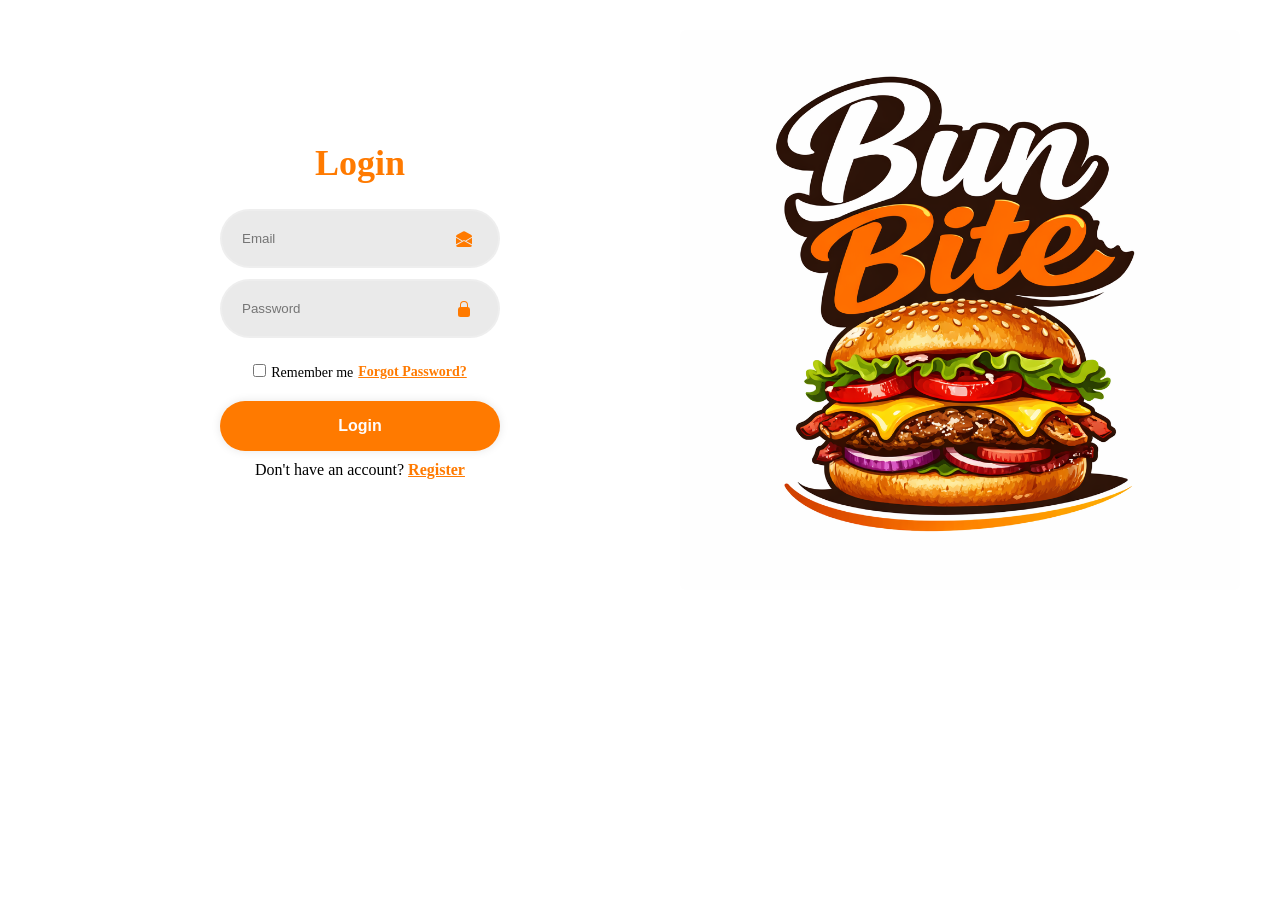
<file: login.html>
<!DOCTYPE html>
<html lang="en">
<head>
    <meta charset="UTF-8">
    <meta name="viewport" content="width=device-width, initial-scale=1.0">
    <title>Login</title>
    <link rel="stylesheet" href="./assets/CSS/login.css">
</head>
<body>
    <div class="Login ">
        <form action="/submit" method="post">
            <h2>Login</h2>
            <div  class="input-box">
                <input type="email" placeholder="Email" id="exampleInputEmail1" >
                <svg xmlns="http://www.w3.org/2000/svg" width="16" height="16" fill="currentColor"
                    class="bi bi-envelope-open-fill" viewBox="0 0 16 16">
                    <path
                        d="M8.941.435a2 2 0 0 0-1.882 0l-6 3.2A2 2 0 0 0 0 5.4v.314l6.709 3.932L8 8.928l1.291.718L16 5.714V5.4a2 2 0 0 0-1.059-1.765zM16 6.873l-5.693 3.337L16 13.372v-6.5Zm-.059 7.611L8 10.072.059 14.484A2 2 0 0 0 2 16h12a2 2 0 0 0 1.941-1.516M0 13.373l5.693-3.163L0 6.873z" />
                </svg>
            </div>
            <div  class="input-box">
                <input type="password" placeholder="Password" id="exampleInputPassword1" >
                <svg xmlns="http://www.w3.org/2000/svg" width="16" height="16" fill="currentColor"
                    class="bi bi-lock-fill" viewBox="0 0 16 16">
                    <path fill-rule="evenodd"
                        d="M8 0a4 4 0 0 1 4 4v2.05a2.5 2.5 0 0 1 2 2.45v5a2.5 2.5 0 0 1-2.5 2.5h-7A2.5 2.5 0 0 1 2 13.5v-5a2.5 2.5 0 0 1 2-2.45V4a4 4 0 0 1 4-4m0 1a3 3 0 0 0-3 3v2h6V4a3 3 0 0 0-3-3" />
                </svg>
            </div>
            <div class="form-check"> 
                <label class="form-check-label" for="exampleCheck1"> <input type="checkbox" class="form-check-input" id="exampleCheck1">Remember me</label>
                <a href="#"> Forgot Password?</a>
            </div>
            <button type="submit" class="btn-log ">Login</button>
            <div class="register-link">
                <p>Don't have an account? <a href="register.html">Register</a></p>
            </div>
        </form>
        <div class="img-logo">
            <img src="./assets/image/login-img.png" alt="logo">
        </div>
    </div>

</body>
</html>
</file>
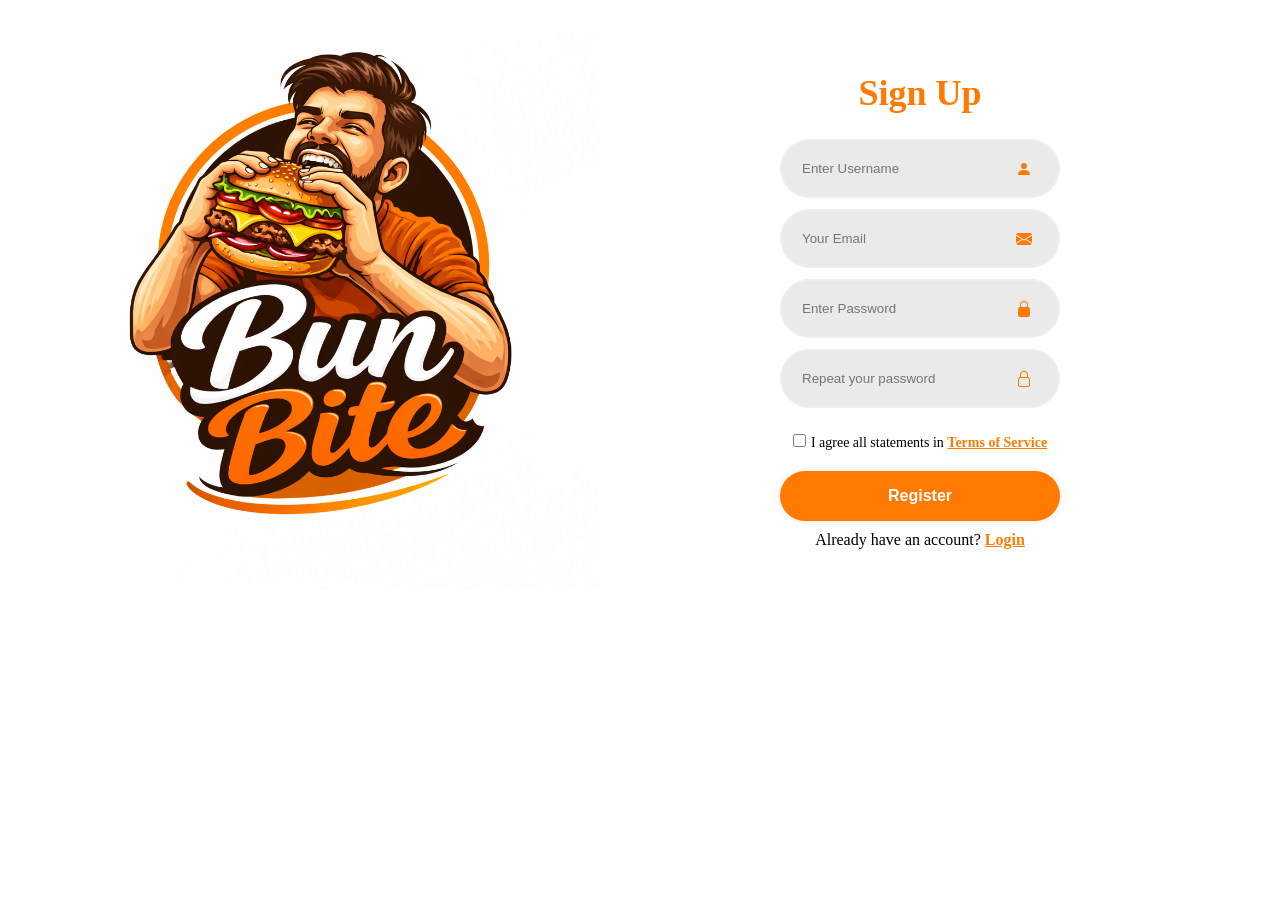
<file: register.html>
<!DOCTYPE html>
<html lang="en">
<head>
    <meta charset="UTF-8">
    <meta name="viewport" content="width=device-width, initial-scale=1.0">
    <title>Sign Up</title>
    <link rel="stylesheet" href="./assets/CSS/register.css">
</head>
<body>
    <div class="sign-up ">
        <div class="img-sign">
            <img src="./assets/image/reg-img.png" alt="logo">
        </div>
        <form action="/submit" method="post">
            <h2>Sign Up</h2>
            <div class=" form-group ">
                <input type="text" class="form-control" id="username" placeholder="Enter Username">
                <svg xmlns="http://www.w3.org/2000/svg" width="16" height="16" fill="currentColor"
                    class="bi bi-person-fill" viewBox="0 0 16 16">
                    <path d="M3 14s-1 0-1-1 1-4 6-4 6 3 6 4-1 1-1 1zm5-6a3 3 0 1 0 0-6 3 3 0 0 0 0 6" />
                </svg>
            </div>
            <div class=" form-group ">
                <input type="email" class="form-control" id="email" placeholder="Your Email">
                <svg xmlns="http://www.w3.org/2000/svg" width="16" height="16" fill="currentColor"
                    class="bi bi-envelope-fill" viewBox="0 0 16 16">
                    <path
                        d="M.05 3.555A2 2 0 0 1 2 2h12a2 2 0 0 1 1.95 1.555L8 8.414zM0 4.697v7.104l5.803-3.558zM6.761 8.83l-6.57 4.027A2 2 0 0 0 2 14h12a2 2 0 0 0 1.808-1.144l-6.57-4.027L8 9.586zm3.436-.586L16 11.801V4.697z" />
                </svg>
            </div>
            <div class=" form-group ">
                <input type="password" class="form-control" id="password" placeholder="Enter Password">
                <svg xmlns="http://www.w3.org/2000/svg" width="16" height="16" fill="currentColor"
                    class="bi bi-lock-fill" viewBox="0 0 16 16">
                    <path fill-rule="evenodd"
                        d="M8 0a4 4 0 0 1 4 4v2.05a2.5 2.5 0 0 1 2 2.45v5a2.5 2.5 0 0 1-2.5 2.5h-7A2.5 2.5 0 0 1 2 13.5v-5a2.5 2.5 0 0 1 2-2.45V4a4 4 0 0 1 4-4m0 1a3 3 0 0 0-3 3v2h6V4a3 3 0 0 0-3-3" />
                </svg>
            </div>
            <div class="form-group ">
                <input type="password" class="form-control" id="confirmPassword" placeholder="Repeat your password">
                <svg xmlns="http://www.w3.org/2000/svg" width="16" height="16" fill="currentColor" class="bi bi-lock"
                    viewBox="0 0 16 16">
                    <path fill-rule="evenodd"
                        d="M8 0a4 4 0 0 1 4 4v2.05a2.5 2.5 0 0 1 2 2.45v5a2.5 2.5 0 0 1-2.5 2.5h-7A2.5 2.5 0 0 1 2 13.5v-5a2.5 2.5 0 0 1 2-2.45V4a4 4 0 0 1 4-4M4.5 7A1.5 1.5 0 0 0 3 8.5v5A1.5 1.5 0 0 0 4.5 15h7a1.5 1.5 0 0 0 1.5-1.5v-5A1.5 1.5 0 0 0 11.5 7zM8 1a3 3 0 0 0-3 3v2h6V4a3 3 0 0 0-3-3" />
                </svg>
            </div>
            <div class="form-check">
                <label class="form-check-label" for="exampleCheck1"> <input type="checkbox" class="form-check-input"
                        id="exampleCheck1">I agree all statements in <a href="#">Terms of Service</a></label>
            </div>
            <button type="submit" class="btn-sign">Register</button>
            <p class="text-center">Already have an account? <a href="login.html">Login</a></p>
        </form>
    </div>
</body>
</html>
</file>
<file: assets/CSS/login.css>
*{
    margin: 0;
    padding: 0;
    box-sizing: border-box;
}
.Login{
    display: flex;
    border-radius: 10px;
    padding: 30px 40px;

}

.Login h2{
    font-size: 36px;
    color:  #FF7A00;
    padding-bottom: 20px;
    text-align: center;
}
.Login form{
    flex:1;
    padding: 40px;
    display: flex;
    flex-direction: column;
    justify-content: center;
    align-items: center;
}
.Login .input-box{
    width: 100%;
    height: 50px;
    margin: 10px 0;
    display: flex;
    justify-content: center;
    align-items: center;
    position: relative;
}
.input-box input{
    background: #d6d6d680;
    width: 50%;
    border: none;
    outline: none;
    border: 2px solid rgba(255, 255, 255, 0.2);
    border-radius: 40px;
    padding: 20px 45px 20px 20px;
}
.input-box svg{
    position: absolute;
    right: 30%;
    top: 50%;
    transform: translateY(-50%);
    font-size: 20px;
    color: #FF7A00;

}
.form-check{
    display: flex;
    justify-content: space-between;
    font-size:14px;
    margin: 20px 0;
    gap: 5px;
}
a{
    color: #FF7A00;
    font-weight: 600;
    text-decoration: underline;
}
a:hover{
    color:#000000;
}
.btn-log{
    width: 50%;
    height: 50px;
    background:#FF7A00;
    border: 0;
    outline: 0;
    border-radius: 40px;
    font-size: 16px;
    font-weight: 600;
    color:#fffdfd;
    box-shadow: 0 0 10px rgba(0,0,0,.1);
    margin-bottom: 10px;
}
.form-check input{
    margin-right: 5px;
}
.img-logo{
    flex: 1;
    display: flex;
    justify-content: center;
    align-items: center;
}
.img-logo img{
    width: 100%;
    height: 100%;
    border-radius: 8px;
}
</file>
<file: assets/CSS/register.css>
*{
    margin: 0;
    padding: 0;
    box-sizing: border-box;
}
.sign-up{
    display: flex;
    border-radius: 10px;
    padding: 30px 40px;
}
.img-sign{
    flex: 1;
    display: flex;
    justify-content: center;
    align-items: center;
}
.img-sign img{
    width: 100%;
    height: 100%;
    border-radius: 8px;
}
.sign-up h2{
    font-size: 36px;
    color:  #FF7A00;
    padding-bottom: 20px;
    text-align: center;
}
.sign-up form{
    flex:1;
    padding: 40px;
    display: flex;
    flex-direction: column;
    justify-content: center;
    align-items: center;
}
.sign-up .form-group{
    width: 100%;
    height: 50px;
    margin: 10px 0;
    display: flex;
    justify-content: center;
    align-items: center;
    position: relative;
}
.form-group input{
    background: #d6d6d680;
    width: 50%;
    border: none;
    outline: none;
    border: 2px solid rgba(255, 255, 255, 0.2);
    border-radius: 40px;
    padding: 20px 45px 20px 20px;
}
.form-group svg{
    position: absolute;
    right: 30%;
    top: 50%;
    transform: translateY(-50%);
    font-size: 20px;
    color: #FF7A00;

}
.form-check{
    display: flex;
    justify-content: space-between;
    font-size:14px;
    margin: 20px 0;
    gap: 5px;
}
a{
    color: #FF7A00;
    font-weight: 600;
    text-decoration: underline;
}
a:hover{
    color:#000000;
}
.btn-sign{
    width: 50%;
    height: 50px;
    background:#FF7A00;
    border: 0;
    outline: 0;
    border-radius: 40px;
    font-size: 16px;
    font-weight: 600;
    color:#fffdfd;
    box-shadow: 0 0 10px rgba(0,0,0,.1);
    margin-bottom: 10px;
}
.form-check input{
    margin-right: 5px;
}
</file>
